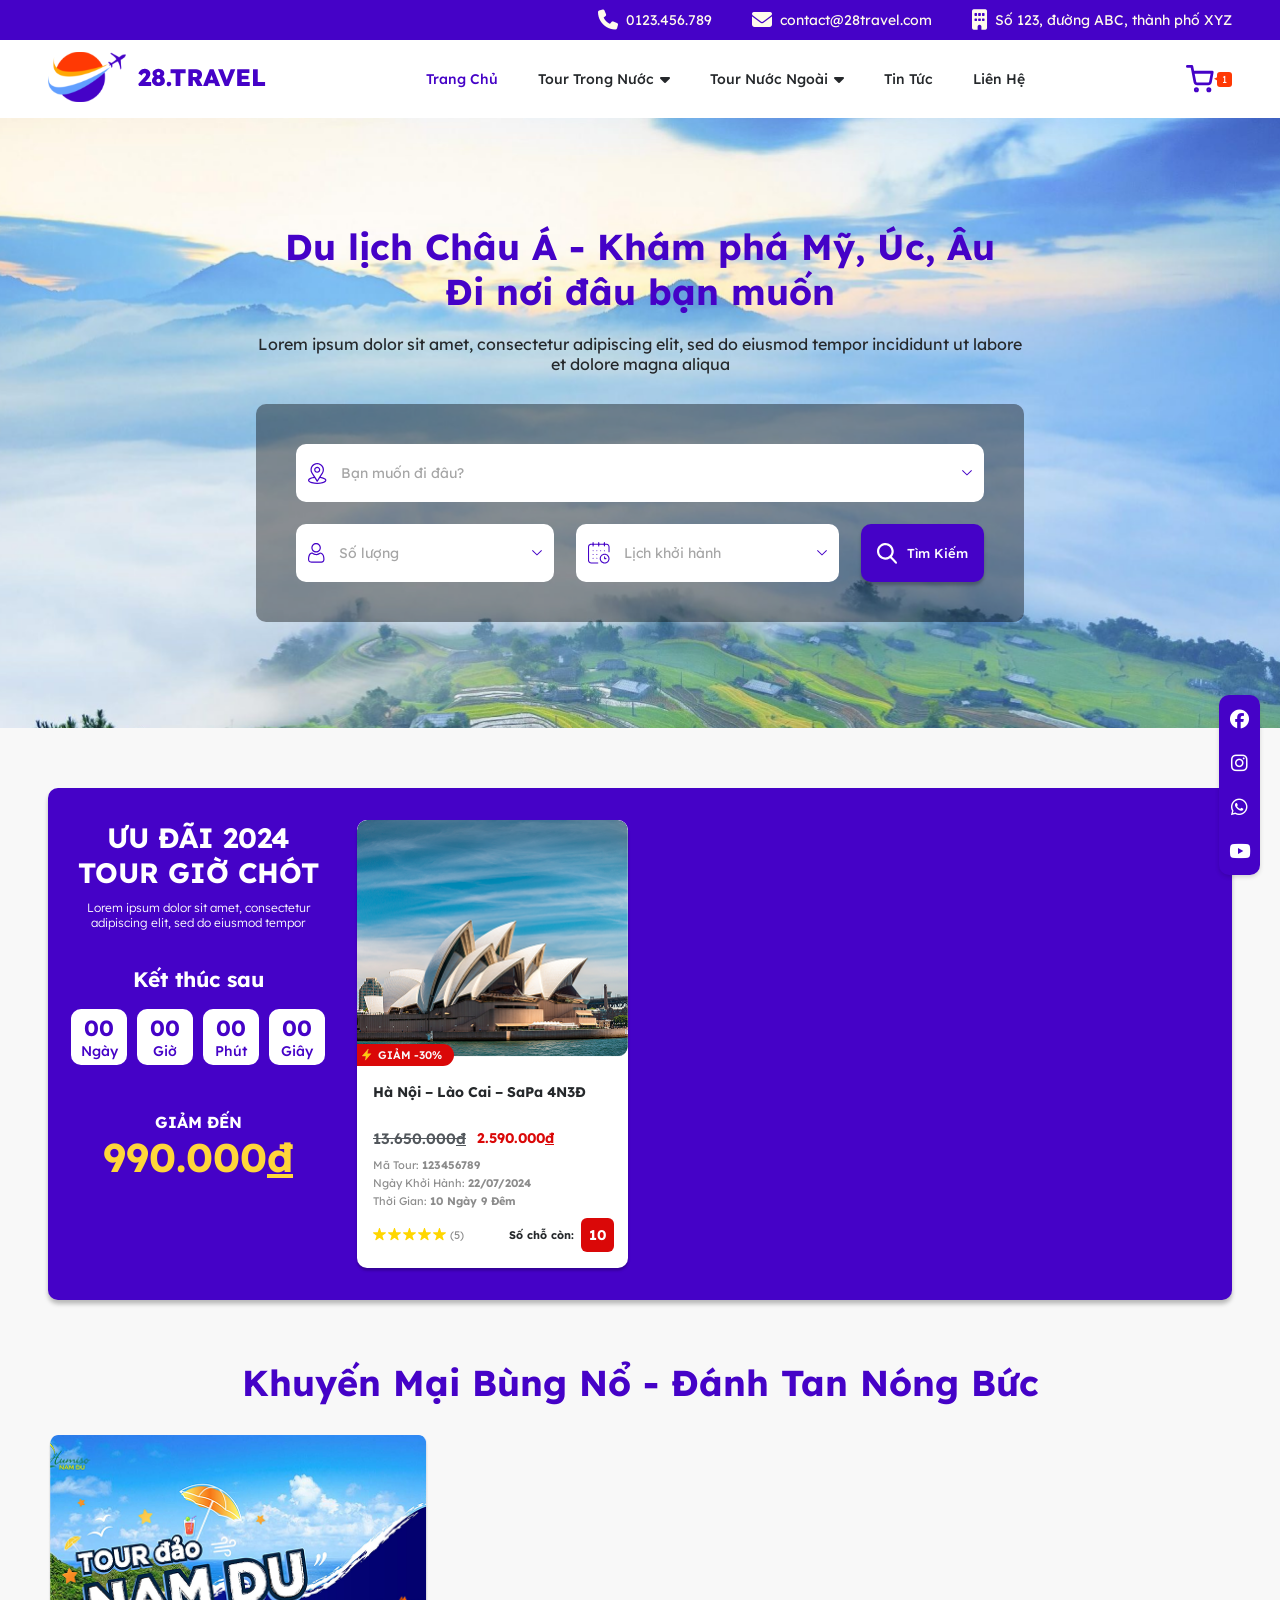
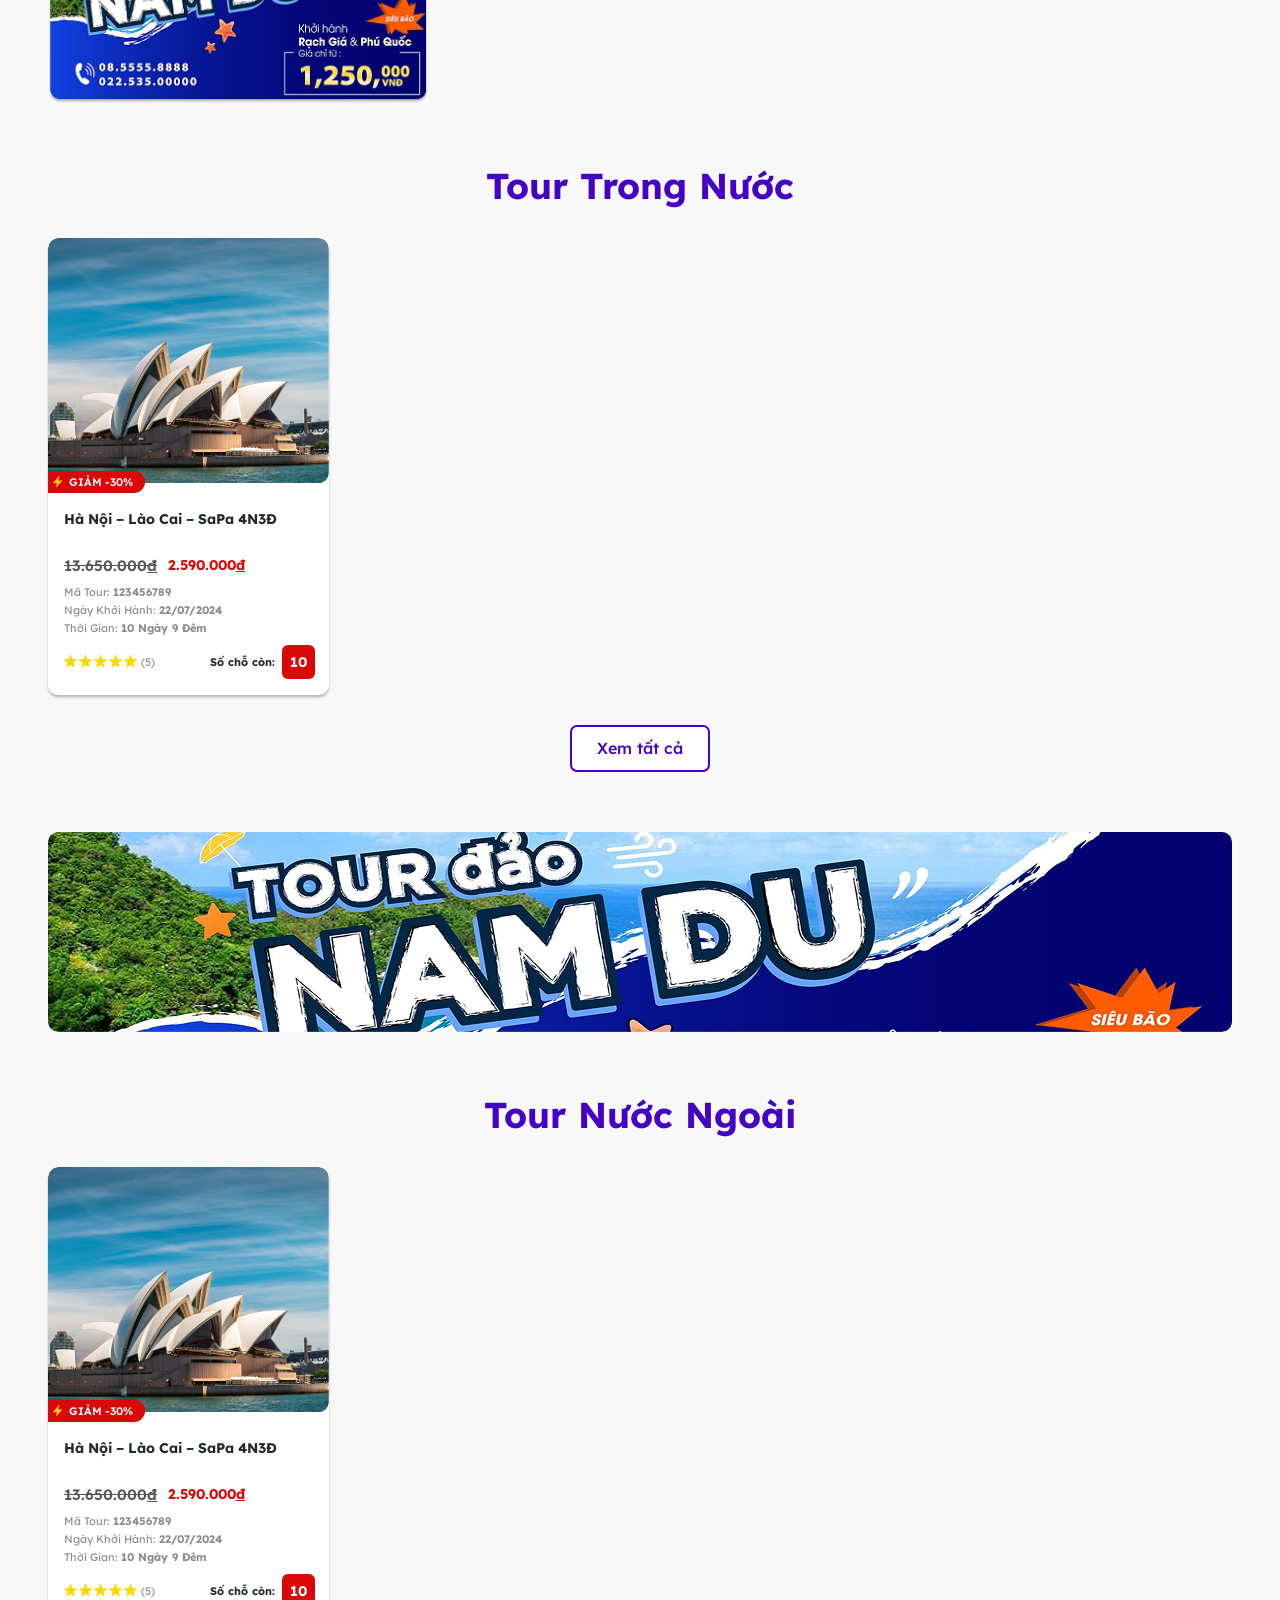
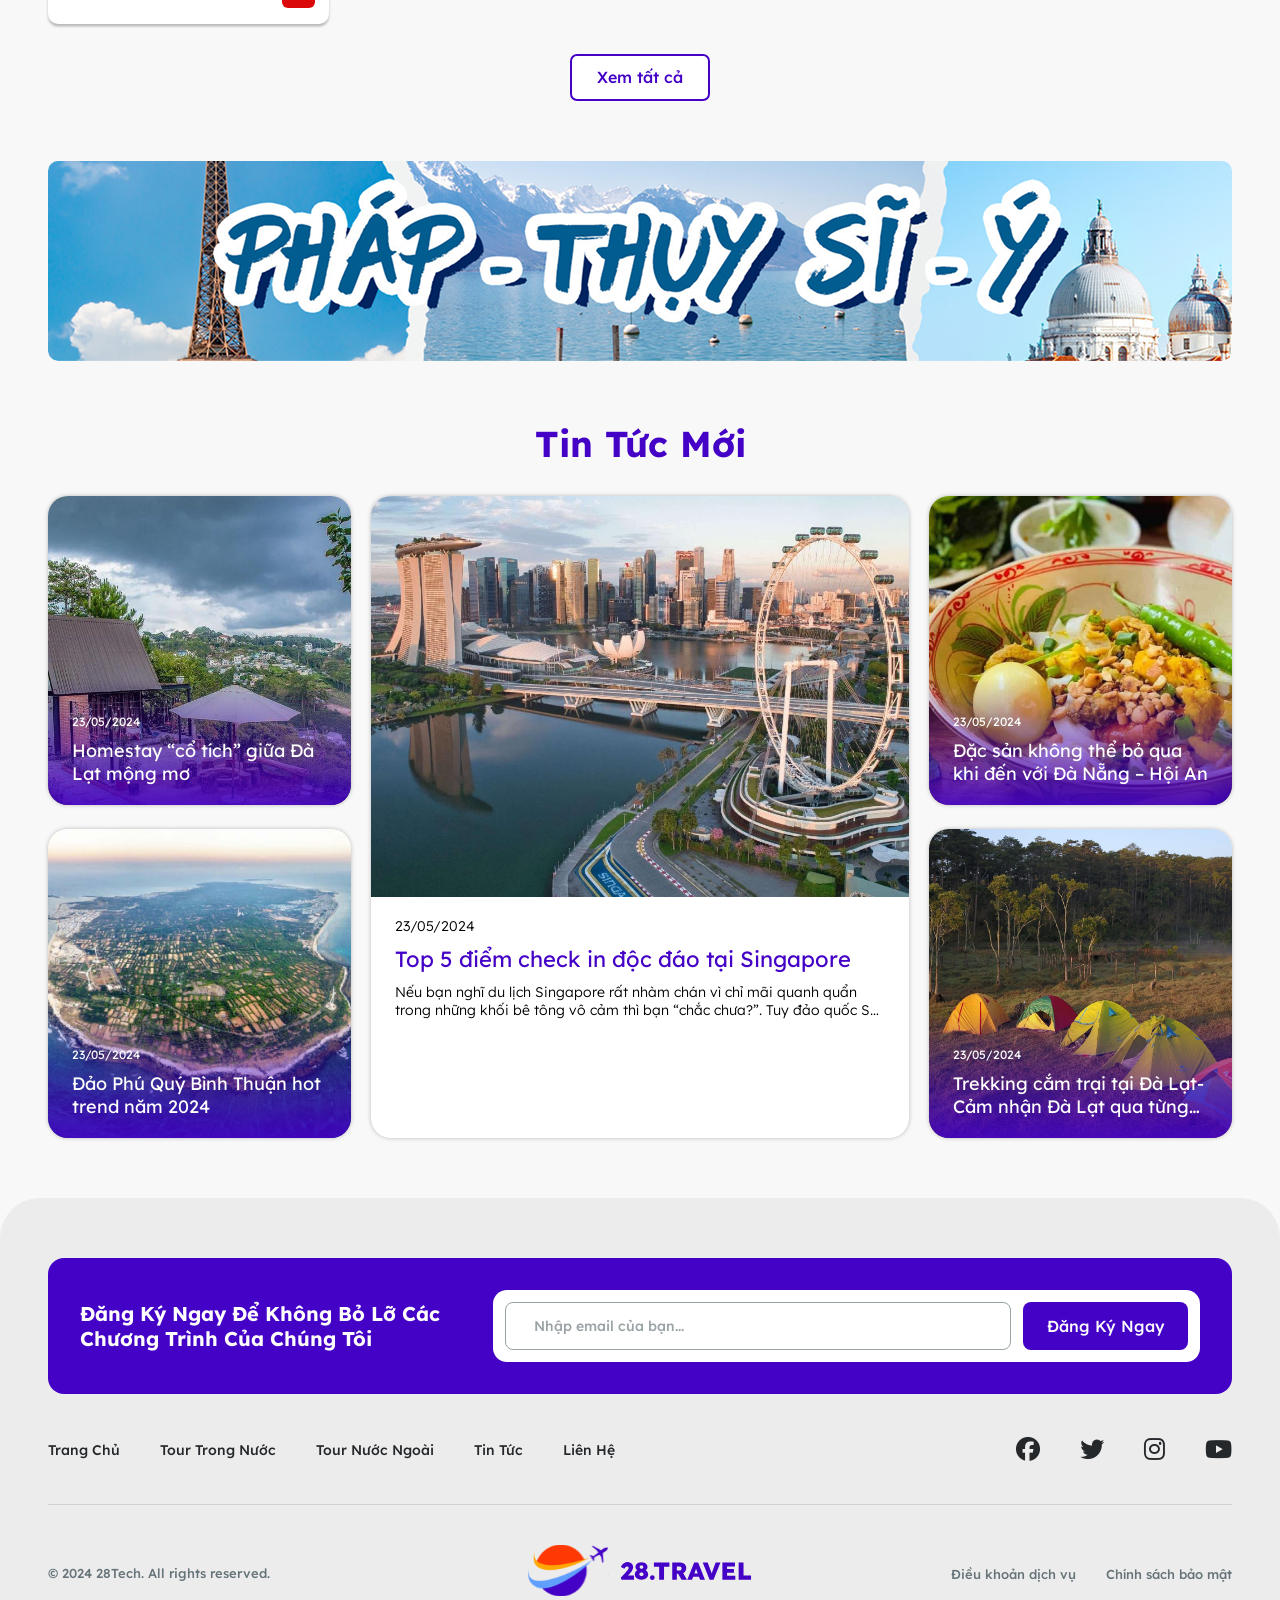
<file: index.html>
<!DOCTYPE html>
<html lang="en">
<head>
  <meta charset="UTF-8">
  <meta name="viewport" content="width=device-width, initial-scale=1.0">
  <title>Trang chủ</title>
  <link rel="stylesheet" href="https://cdnjs.cloudflare.com/ajax/libs/font-awesome/6.7.2/css/all.min.css">
  <link rel="stylesheet" href="assets/css/style.css">
</head>
<body>
  <!-- Top Header -->
  <div class="top-header">
    <div class="container">
      <div class="inner-wrap">
        <div class="inner-item">
          <i class="fa-solid fa-phone"></i> 0123.456.789
        </div>
        <div class="inner-item">
          <i class="fa-solid fa-envelope"></i> contact@28travel.com
        </div>
        <div class="inner-item">
          <i class="fa-solid fa-building"></i> Số 123, đường ABC, thành phố XYZ
        </div>
      </div>
    </div>
  </div>
  <!-- End Top Header -->

  <!-- Header -->
  <header class="header">
    <div class="container">
      <div class="inner-wrap">
        <button class="inner-button-menu"><i class="fa-solid fa-bars"></i></button>
        <a href="" class="inner-logo">
          <img src="assets/image/header-logo.svg" alt="">
        </a>
        <nav class="inner-menu">
          <ul>
            <li>
              <a href="" class="active">Trang Chủ</a>
            </li>
            <li>
              <a href="">Tour Trong Nước</a>
              <i class="fa-solid fa-caret-down"></i>
              <ul>
                <li>
                  <a href="" class="active">Tour Miền Bắc</a>
                </li>
                <li>
                  <a href="">Tour Miền Trung</a>
                </li>
                <li>
                  <a href="">Tour Miền Nam</a>
                </li>
                <li>
                  <a href="">Tour Xuyên Việt</a>
                </li>
              </ul>
            </li>
            <li>
              <a href="">Tour Nước Ngoài</a>
              <i class="fa-solid fa-caret-down"></i>
              <ul>
                <li>
                  <a href="" class="active">Tour Châu Á</a>
                </li>
                <li>
                  <a href="">Tour Châu Âu</a>
                </li>
                <li>
                  <a href="">Tour Châu Mỹ</a>
                </li>
                <li>
                  <a href="">Tour Châu Úc</a>
                </li>
              </ul>
            </li>
            <li>
              <a href="">Tin Tức</a>
            </li>
            <li>
              <a href="">Liên Hệ</a>
            </li>
          </ul>
        </nav>
        <a href="" class="inner-cart">
          <img src="assets/image/header-cart.svg" alt="" class="inner-cart-logo">
          <img src="assets/image/header-triagle.svg" alt="" class="inner-triagle-logo">
          <div class="inner-number">
            1
          </div>
        </a>
      </div>
    </div>
  </header>
  <!-- End Header -->

  <!-- Section 1 -->
  <div class="section-1">
    <div class="container">
      <div class="inner-wrap">
        <h1 class="inner-title">
          Du lịch Châu Á - Khám phá Mỹ, Úc, Âu
          <br>
          Đi nơi đâu bạn muốn
        </h1>
        <p class="inner-desc">
          Lorem ipsum dolor sit amet, consectetur adipiscing elit, sed do eiusmod tempor incididunt ut labore et dolore magna aliqua
        </p>
        <form action="" class="inner-form">
          <div class="inner-box inner-location">
            <div class="inner-input-group">
              <img src="assets/image/section-1-icon-location.svg" alt="">
              <input type="text" name="loaction" placeholder="Bạn muốn đi đâu?">
              <img src="assets/image/section-1-icon-down.svg" alt="">
            </div>
          </div>
          <div class="inner-box">
            <div class="inner-input-group">
              <img src="assets/image/section-1-icon-quantity.svg" alt="">
              <input type="text" name="quantity" placeholder="Số lượng">
              <img src="assets/image/section-1-icon-down.svg" alt="">
            </div>
          </div>
          <div class="inner-box">
            <div class="inner-input-group">
              <img src="assets/image/section-1-icon-schedule.svg" alt="">
              <input type="text" name="schedule" placeholder="Lịch khởi hành">
              <img src="assets/image/section-1-icon-down.svg" alt="">
            </div>
          </div>
          <button class="inner-button">
            <img src="assets/image/section-1-icon-find.svg" alt="">
            Tìm Kiếm
          </button>
        </form>
      </div>
    </div>
  </div>
  <!-- End Section 1 -->

  <!-- Section 2 -->
  <div class="section-2">
    <div class="container">
      <div class="inner-wrap">
        <div class="inner-info">
          <div class="inner-text-1">
            ƯU ĐÃI 2024
            <br>
            TOUR GIỜ CHÓT
          </div>
          <div class="inner-text-2">
            Lorem ipsum dolor sit amet, consectetur adipiscing elit, sed do eiusmod tempor
          </div>
          <div class="inner-text-3">
            Kết thúc sau
          </div>
          <div class="inner-clock-lists">
            <div class="inner-clock-item">
              <div class="inner-number">00</div>
              <div class="inner-text">Ngày</div>
            </div>
            <div class="inner-clock-item">
              <div class="inner-number">00</div>
              <div class="inner-text">Giờ</div>
            </div>
            <div class="inner-clock-item">
              <div class="inner-number">00</div>
              <div class="inner-text">Phút</div>
            </div>
            <div class="inner-clock-item">
              <div class="inner-number">00</div>
              <div class="inner-text">Giây</div>
            </div>
          </div>
          <div class="inner-text-4">
            GIẢM ĐẾN
          </div>
          <div class="inner-text-5">
            990.000<span>đ</span>
          </div>
        </div>
        <div class="inner-lists">
          <div class="product-item">
            <a href="#">
              <img src="assets/image/tour-item-1.png" alt="" class="inner-image">
              <div class="inner-discount">
                <img src="assets/image/product-item-icon-discount.svg" alt="">
                Giảm -30%
              </div>
              <div class="inner-content">
                <div class="inner-title">
                  Hà Nội – Lào Cai – SaPa 4N3Đ
                </div>
                <div class="inner-prices">
                  <div class="inner-old-price">
                    13.650.000<span>đ</span>
                  </div>
                  <div class="inner-new-price">
                    2.590.000<span>đ</span>
                  </div>
                </div>
                <div class="inner-desc">
                  <div>Mã Tour: <b>123456789</b></div>
                  <div>Ngày Khởi Hành: <b>22/07/2024</b></div>
                  <div>Thời Gian: <b>10 Ngày 9 Đêm</b></div>
                </div>
                <div class="inner-meta">
                  <div class="inner-rating">
                    <div class="inner-stars">
                      <img src="assets/image/product-item-icon-star.svg" alt="">
                      <img src="assets/image/product-item-icon-star.svg" alt="">
                      <img src="assets/image/product-item-icon-star.svg" alt="">
                      <img src="assets/image/product-item-icon-star.svg" alt="">
                      <img src="assets/image/product-item-icon-star.svg" alt="">
                    </div>
                    <div class="inner-number">
                      (5)
                    </div>
                  </div>
                  <div class="inner-stock">
                    <div class="inner-label">
                      Số chỗ còn:
                    </div>
                    <div class="inner-number">
                      10
                    </div>
                  </div>
                </div>
              </div>
            </a>
          </div>
        </div>
      </div>
    </div>
  </div>
  <!-- End Section 2 -->

  <!-- Section 3 -->
  <div class="section-3">
    <div class="container">
      <h2 class="box-title">
        Khuyến Mại Bùng Nổ - Đánh Tan Nóng Bức
      </h2>
      <div class="inner-lists">
        <div class="inner-item">
          <a href="#">
            <img src="assets/image/section-3-banner-1.png" alt="">
          </a>
        </div>
      </div>
    </div>
  </div>
  <!-- End Section 3 -->

  <!-- Section 4 -->
  <div class="section-4">
    <div class="container">
      <h2 class="box-title">
        Tour Trong Nước
      </h2>
      <div class="inner-wrap">
        <div class="product-item">
          <a href="#">
            <img src="assets/image/tour-item-1.png" alt="" class="inner-image">
            <div class="inner-discount">
              <img src="assets/image/product-item-icon-discount.svg" alt="">
              Giảm -30%
            </div>
            <div class="inner-content">
              <div class="inner-title">
                Hà Nội – Lào Cai – SaPa 4N3Đ
              </div>
              <div class="inner-prices">
                <div class="inner-old-price">
                  13.650.000<span>đ</span>
                </div>
                <div class="inner-new-price">
                  2.590.000<span>đ</span>
                </div>
              </div>
              <div class="inner-desc">
                <div>Mã Tour: <b>123456789</b></div>
                <div>Ngày Khởi Hành: <b>22/07/2024</b></div>
                <div>Thời Gian: <b>10 Ngày 9 Đêm</b></div>
              </div>
              <div class="inner-meta">
                <div class="inner-rating">
                  <div class="inner-stars">
                    <img src="assets/image/product-item-icon-star.svg" alt="">
                    <img src="assets/image/product-item-icon-star.svg" alt="">
                    <img src="assets/image/product-item-icon-star.svg" alt="">
                    <img src="assets/image/product-item-icon-star.svg" alt="">
                    <img src="assets/image/product-item-icon-star.svg" alt="">
                  </div>
                  <div class="inner-number">
                    (5)
                  </div>
                </div>
                <div class="inner-stock">
                  <div class="inner-label">
                    Số chỗ còn:
                  </div>
                  <div class="inner-number">
                    10
                  </div>
                </div>
              </div>
            </div>
          </a>
        </div>
      </div>
      <div class="inner-button">
        <button class="button-outline">
          Xem tất cả
        </button>
      </div>
    </div>
  </div>
  <!-- End Section 4 -->

  <!-- Section 5 -->
  <div class="section-5">
    <div class="container">
      <a href="#" class="inner-image">
        <img src="assets/image/section-5-banner.png" alt="">
      </a>
    </div>
  </div>
  <!-- End Section 5 -->

  <!-- Section 6 -->
  <div class="section-4">
    <div class="container">
      <h2 class="box-title">
        Tour Nước Ngoài
      </h2>
      <div class="inner-wrap">
        <div class="product-item">
          <a href="#">
            <img src="assets/image/tour-item-1.png" alt="" class="inner-image">
            <div class="inner-discount">
              <img src="assets/image/product-item-icon-discount.svg" alt="">
              Giảm -30%
            </div>
            <div class="inner-content">
              <div class="inner-title">
                Hà Nội – Lào Cai – SaPa 4N3Đ
              </div>
              <div class="inner-prices">
                <div class="inner-old-price">
                  13.650.000<span>đ</span>
                </div>
                <div class="inner-new-price">
                  2.590.000<span>đ</span>
                </div>
              </div>
              <div class="inner-desc">
                <div>Mã Tour: <b>123456789</b></div>
                <div>Ngày Khởi Hành: <b>22/07/2024</b></div>
                <div>Thời Gian: <b>10 Ngày 9 Đêm</b></div>
              </div>
              <div class="inner-meta">
                <div class="inner-rating">
                  <div class="inner-stars">
                    <img src="assets/image/product-item-icon-star.svg" alt="">
                    <img src="assets/image/product-item-icon-star.svg" alt="">
                    <img src="assets/image/product-item-icon-star.svg" alt="">
                    <img src="assets/image/product-item-icon-star.svg" alt="">
                    <img src="assets/image/product-item-icon-star.svg" alt="">
                  </div>
                  <div class="inner-number">
                    (5)
                  </div>
                </div>
                <div class="inner-stock">
                  <div class="inner-label">
                    Số chỗ còn:
                  </div>
                  <div class="inner-number">
                    10
                  </div>
                </div>
              </div>
            </div>
          </a>
        </div>
      </div>
      <div class="inner-button">
        <button class="button-outline">
          Xem tất cả
        </button>
      </div>
    </div>
  </div>
  <!-- End Section 6 -->

  <!-- Section 7 -->
  <div class="section-5">
    <div class="container">
      <a href="#" class="inner-image">
        <img src="assets/image/section-7-banner.png" alt="">
      </a>
    </div>
  </div>
  <!-- End Section 7 -->

  <!-- Section 8 -->
  <div class="section-8">
    <div class="container">
      <h2 class="box-title">
        Tin Tức Mới
      </h2>
      <div class="inner-wrap">
        <div class="blog-item-1">
          <a href="#">
            <img src="assets/image/blog-item-1-image-1.jpg" alt="">
            <div class="inner-content">
              <div class="inner-date">
                23/05/2024
              </div>
              <div class="inner-text">
                Homestay “cổ tích” giữa Đà Lạt mộng mơ
              </div>
            </div>
          </a>
        </div>
        <div class="blog-item-2">
          <a href="#">
            <img src="assets/image/blog-item-2-image-1.jpg" alt="">
            <div class="inner-content">
              <div class="inner-date">
                23/05/2024
              </div>
              <div class="inner-title">
                Top 5 điểm check in độc đáo tại Singapore
              </div>
              <div class="inner-text">
                Nếu bạn nghĩ du lịch Singapore rất nhàm chán vì chỉ mãi quanh quẩn trong những khối bê tông vô cảm thì bạn “chắc chưa?”. Tuy đảo quốc Sư Tử không phải là một quốc gia rộng lớn nhưng các địa điểm du lịch tại Singapore chưa từng đánh mất sức hút đối với cộng đồng xê dịch quốc tế.
              </div>
            </div>
          </a>
        </div>
        <div class="blog-item-1">
          <a href="#">
            <img src="assets/image/blog-item-1-image-2.jpg" alt="">
            <div class="inner-content">
              <div class="inner-date">
                23/05/2024
              </div>
              <div class="inner-text">
                Đặc sản không thể bỏ qua khi đến với Đà Nẵng – Hội An
              </div>
            </div>
          </a>
        </div>
        <div class="blog-item-1">
          <a href="#">
            <img src="assets/image/blog-item-1-image-3.jpg" alt="">
            <div class="inner-content">
              <div class="inner-date">
                23/05/2024
              </div>
              <div class="inner-text">
                Đảo Phú Quý Bình Thuận hot trend năm 2024
              </div>
            </div>
          </a>
        </div>
        <div class="blog-item-1">
          <a href="#">
            <img src="assets/image/blog-item-1-image-4.jpg" alt="">
            <div class="inner-content">
              <div class="inner-date">
                23/05/2024
              </div>
              <div class="inner-text">
                Trekking cắm trại tại Đà Lạt- Cảm nhận Đà Lạt qua từng bước chân
              </div>
            </div>
          </a>
        </div>
      </div>
    </div>
  </div>
  <!-- End Section 8 -->

  <!-- Footer -->
  <footer class="footer">
    <div class="container">
      <div class="inner-wrap-1">
        <div class="inner-text">
          Đăng ký ngay để không bỏ lỡ các chương trình của chúng tôi
        </div>
        <form action="" class="inner-form">
          <input type="email" name="email" id="email" placeholder="Nhập email của bạn...">
          <button>Đăng Ký Ngay</button>
        </form>
      </div>
      <div class="inner-wrap-2">
        <ul class="inner-links">
          <li><a href="#">Trang Chủ</a></li>
          <li><a href="#">Tour Trong Nước</a></li>
          <li><a href="#">Tour Nước Ngoài</a></li>
          <li><a href="#">Tin Tức</a></li>
          <li><a href="#">Liên Hệ</a></li>
        </ul>
        <ul class="inner-socials">
          <li><a href="#" target="_blank"><i class="fa-brands fa-facebook"></i></a></li>
          <li><a href="#" target="_blank"><i class="fa-brands fa-twitter"></i></a></li>
          <li><a href="#" target="_blank"><i class="fa-brands fa-instagram"></i></a></li>
          <li><a href="#" target="_blank"><i class="fa-brands fa-youtube"></i></a></li>
        </ul>
      </div>
      <div class="inner-wrap-3">
        <div class="inner-copyright">© 2024 28Tech. All rights reserved.</div>
        <a href="#" class="inner-logo">
          <img src="assets/image/header-logo.svg" alt="">
        </a>
        <ul class="inner-links">
          <li><a href="#" target="_blank">Điều khoản dịch vụ</a></li>
          <li><a href="#" target="_blank">Chính sách bảo mật</a></li>
        </ul>
      </div>
    </div>
  </footer>
  <!-- End Footer -->

  <!-- Box Contact -->
  <ul class="box-contact">
    <li><a href="#" target="_blank"><i class="fa-brands fa-facebook"></i></a></li>
    <li><a href="#" target="_blank"><i class="fa-brands fa-instagram"></i></a></li>
    <li><a href="#" target="_blank"><i class="fa-brands fa-whatsapp"></i></a></li>
    <li><a href="#" target="_blank"><i class="fa-brands fa-youtube"></i></a></li>
  </ul>
  <!-- End Box Contact -->
</body>
</html>
</file>
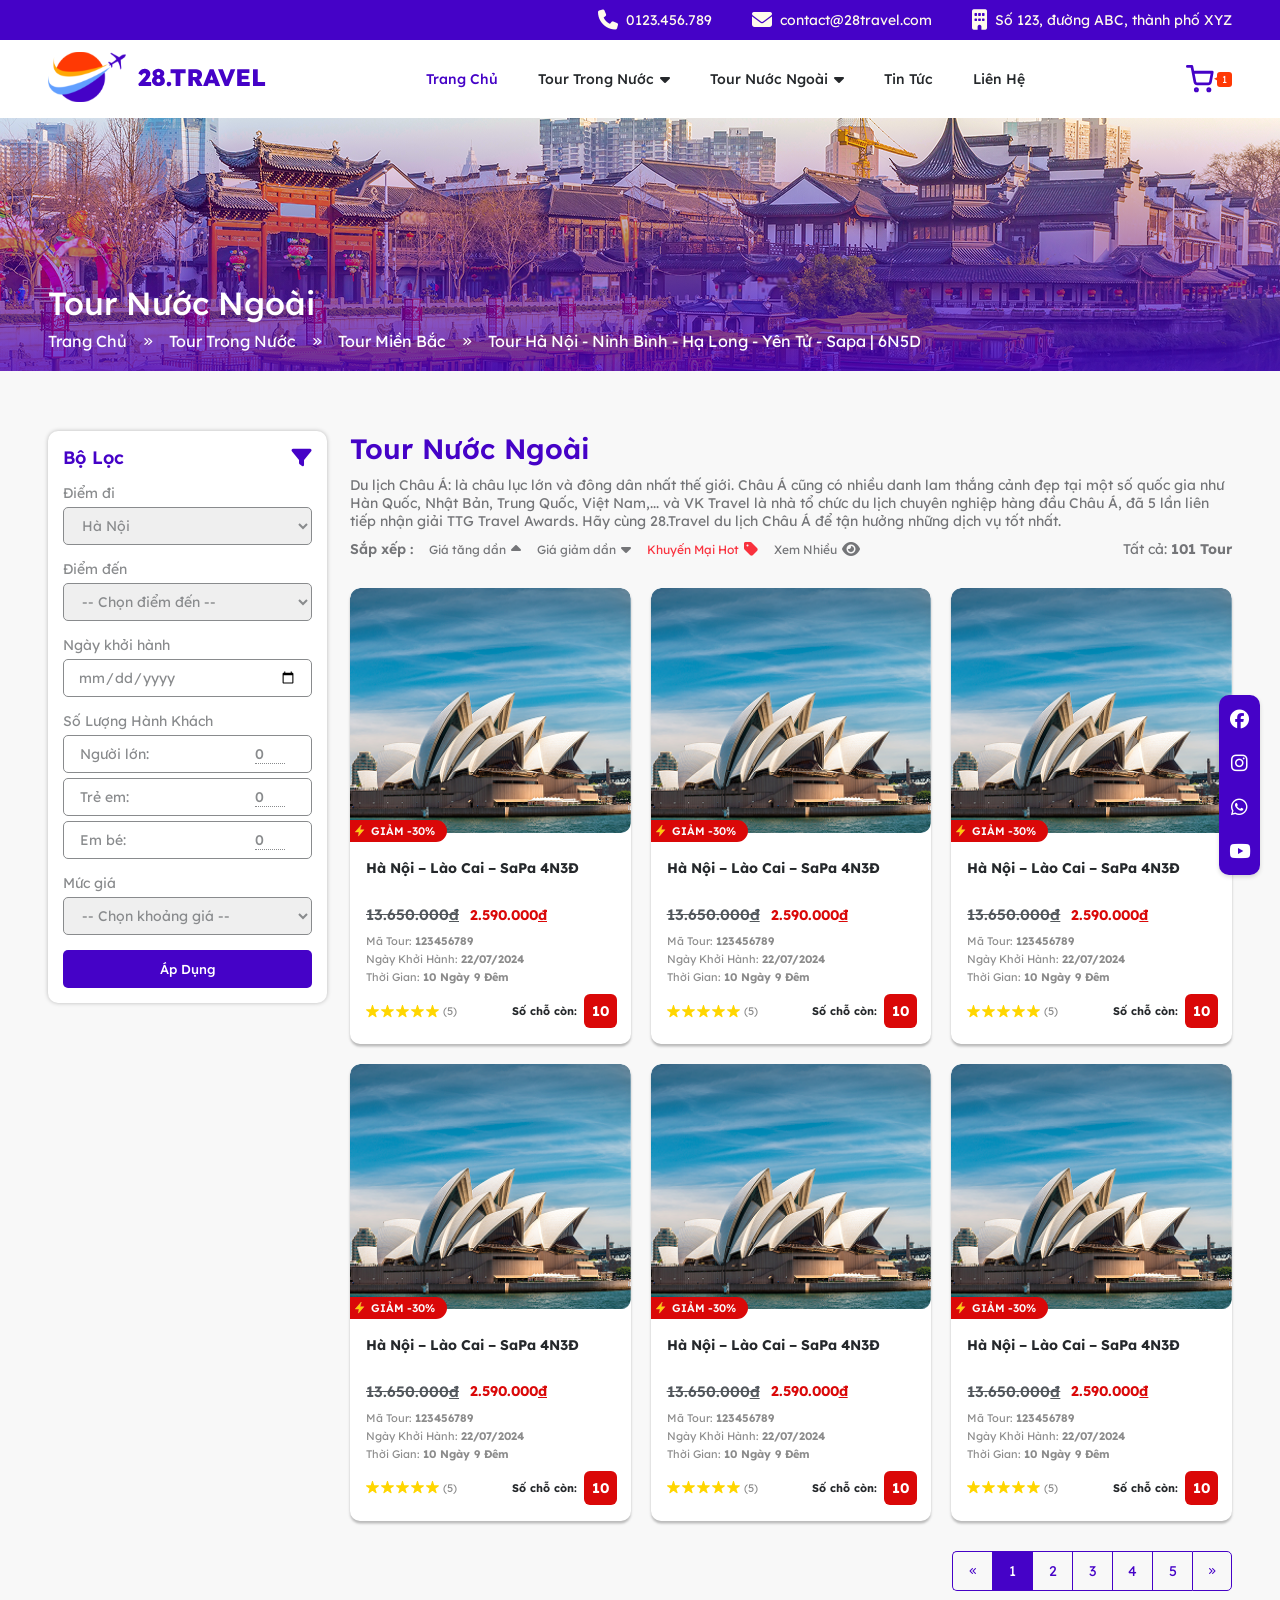
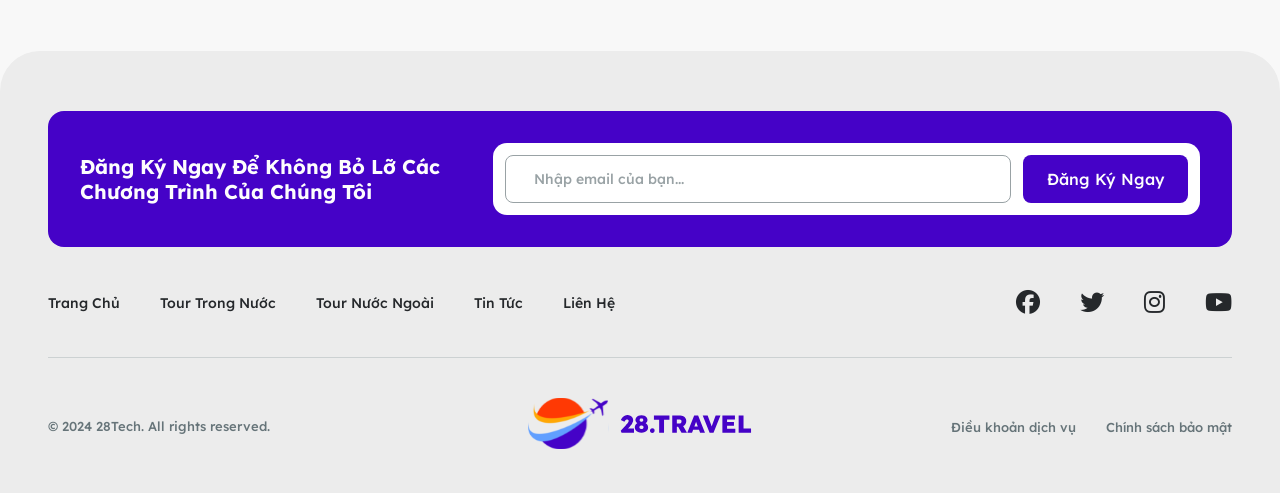
<file: danh-sach-tour.html>
<!DOCTYPE html>
<html lang="en">
<head>
  <meta charset="UTF-8">
  <meta name="viewport" content="width=device-width, initial-scale=1.0">
  <title>Danh sách tour</title>
  <link rel="stylesheet" href="https://cdnjs.cloudflare.com/ajax/libs/font-awesome/6.7.2/css/all.min.css">
  <link rel="stylesheet" href="assets/css/style.css">
</head>
<body>
  <!-- Top Header -->
  <div class="top-header">
    <div class="container">
      <div class="inner-wrap">
        <div class="inner-item">
          <i class="fa-solid fa-phone"></i> 0123.456.789
        </div>
        <div class="inner-item">
          <i class="fa-solid fa-envelope"></i> contact@28travel.com
        </div>
        <div class="inner-item">
          <i class="fa-solid fa-building"></i> Số 123, đường ABC, thành phố XYZ
        </div>
      </div>
    </div>
  </div>
  <!-- End Top Header -->

  <!-- Header -->
  <header class="header">
    <div class="container">
      <div class="inner-wrap">
        <button class="inner-button-menu"><i class="fa-solid fa-bars"></i></button>
        <a href="" class="inner-logo">
          <img src="assets/image/header-logo.svg" alt="">
        </a>
        <nav class="inner-menu">
          <ul>
            <li>
              <a href="" class="active">Trang Chủ</a>
            </li>
            <li>
              <a href="">Tour Trong Nước</a>
              <i class="fa-solid fa-caret-down"></i>
              <ul>
                <li>
                  <a href="" class="active">Tour Miền Bắc</a>
                </li>
                <li>
                  <a href="">Tour Miền Trung</a>
                </li>
                <li>
                  <a href="">Tour Miền Nam</a>
                </li>
                <li>
                  <a href="">Tour Xuyên Việt</a>
                </li>
              </ul>
            </li>
            <li>
              <a href="">Tour Nước Ngoài</a>
              <i class="fa-solid fa-caret-down"></i>
              <ul>
                <li>
                  <a href="" class="active">Tour Châu Á</a>
                </li>
                <li>
                  <a href="">Tour Châu Âu</a>
                </li>
                <li>
                  <a href="">Tour Châu Mỹ</a>
                </li>
                <li>
                  <a href="">Tour Châu Úc</a>
                </li>
              </ul>
            </li>
            <li>
              <a href="">Tin Tức</a>
            </li>
            <li>
              <a href="">Liên Hệ</a>
            </li>
          </ul>
        </nav>
        <a href="" class="inner-cart">
          <img src="assets/image/header-cart.svg" alt="" class="inner-cart-logo">
          <img src="assets/image/header-triagle.svg" alt="" class="inner-triagle-logo">
          <div class="inner-number">
            1
          </div>
        </a>
      </div>
    </div>
  </header>
  <!-- End Header -->

  <!-- Box Breadcrumb -->
  <div class="box-breadcrumb">
    <img src="assets/image/box-breadcrumb-image-1.png" alt="">
    <div class="inner-content">
      <div class="container">
        <h1 class="inner-title">
          Tour Nước Ngoài
        </h1>
        <ul class="inner-lists">
          <li>
            <a href="#">
              Trang Chủ
            </a>
            <i class="fa-solid fa-angles-right"></i>
          </li>
          <li>
            <a href="#">
              Tour Trong Nước
            </a>
            <i class="fa-solid fa-angles-right"></i>
          </li>
          <li>
            <a href="#">
              Tour Miền Bắc
            </a>
            <i class="fa-solid fa-angles-right"></i>
          </li>
          <li>
            <a href="#">
              Tour Hà Nội - Ninh Bình - Hạ Long - Yên Tử - Sapa | 6N5D
            </a>
          </li>
        </ul>
      </div>
    </div>
  </div>
  <!-- End Box Breadcrumb -->

  <!-- Section 9 -->
  <div class="section-9">
    <div class="container">
      <div class="inner-wrap">
        <div class="inner-left">
          <!-- Box Filter -->
          <div class="box-filter">
            <div class="inner-head">
              <div class="inner-title">Bộ Lọc</div>
              <i class="fa-solid fa-filter"></i>
            </div>
            <form class="inner-form">
              <div class="inner-group">
                <div class="inner-label">
                  Điểm đi
                </div>
                <select name="" id="" class="inner-input">
                  <option value="ha-noi">Hà Nội</option>
                  <option value="ho-chi-minh">Hồ Chí Minh</option>
                  <option value="da-nang">Đà Nẵng</option>
                </select>
              </div>
              <div class="inner-group">
                <div class="inner-label">
                  Điểm đến
                </div>
                <select name="" id="" class="inner-input">
                  <option value="">-- Chọn điểm đến --</option>
                  <option value="ho-chi-minh">Hồ Chí Minh</option>
                  <option value="da-nang">Đà Nẵng</option>
                </select>
              </div>
              <div class="inner-group">
                <div class="inner-label">
                  Ngày khởi hành
                </div>
                <input type="date" name="" id="" class="inner-input">
              </div>
              <div class="inner-group">
                <div class="inner-label">
                  Số Lượng Hành Khách
                </div>
                <div class="inner-lists">
                  <div class="inner-item">
                    <div class="inner-item-label">
                      Người lớn:
                    </div>
                    <input type="number" name="" id="" value="0">
                  </div>
                  <div class="inner-item">
                    <div class="inner-item-label">
                      Trẻ em:
                    </div>
                    <input type="number" name="" id="" value="0">
                  </div>
                  <div class="inner-item">
                    <div class="inner-item-label">
                      Em bé:
                    </div>
                    <input type="number" name="" id="" value="0">
                  </div>
                </div>
              </div>
              <div class="inner-group">
                <div class="inner-label">
                  Mức giá
                </div>
                <select name="" id="" class="inner-input">
                  <option value="">-- Chọn khoảng giá --</option>
                  <option value="100$">100$</option>
                  <option value="200$">200$</option>
                </select>
              </div>
              <button class="inner-button">
                Áp Dụng
              </button>
            </form>
          </div>
          <!-- End Box Filter -->
        </div>
        <div class="inner-right">
          <div class="inner-title-main">
            Tour Nước Ngoài
          </div>
          <div class="inner-desc-main">
            Du lịch Châu Á: là châu lục lớn và đông dân nhất thế giới. Châu Á cũng có nhiều danh lam thắng cảnh đẹp tại một số quốc gia như Hàn Quốc, Nhật Bản, Trung Quốc, Việt Nam,... và VK Travel là nhà tổ chức du lịch chuyên nghiệp hàng đầu Châu Á, đã 5 lần liên tiếp nhận giải TTG Travel Awards. Hãy cùng 28.Travel du lịch Châu Á để tận hưởng những dịch vụ tốt nhất.
          </div>
          <div class="inner-wrap-1">
            <div class="inner-sort">
              <div class="inner-label-sort">
                Sắp xếp :
              </div>
              <button class="inner-button">
                Giá tăng dần <i class="fa-solid fa-caret-up"></i>
              </button>
              <button class="inner-button">
                Giá giảm dần <i class="fa-solid fa-caret-down"></i>
              </button>
              <button class="inner-button active">
                Khuyến Mại Hot <i class="fa-solid fa-tag"></i>
              </button>
              <button class="inner-button">
                Xem Nhiều <i class="fa-solid fa-eye"></i>
              </button>
            </div>
            <div class="inner-total">
              Tất cả: <b>101 Tour</b>
            </div>
            <button class="inner-button-filter">
              Bộ Lọc <i class="fa-solid fa-filter"></i>
            </button>
          </div>
          <div class="inner-wrap-2">
            <div class="product-item">
              <a href="#">
                <img src="assets/image/tour-item-1.png" alt="" class="inner-image">
                <div class="inner-discount">
                  <img src="assets/image/product-item-icon-discount.svg" alt="">
                  Giảm -30%
                </div>
                <div class="inner-content">
                  <div class="inner-title">
                    Hà Nội – Lào Cai – SaPa 4N3Đ
                  </div>
                  <div class="inner-prices">
                    <div class="inner-old-price">
                      13.650.000<span>đ</span>
                    </div>
                    <div class="inner-new-price">
                      2.590.000<span>đ</span>
                    </div>
                  </div>
                  <div class="inner-desc">
                    <div>Mã Tour: <b>123456789</b></div>
                    <div>Ngày Khởi Hành: <b>22/07/2024</b></div>
                    <div>Thời Gian: <b>10 Ngày 9 Đêm</b></div>
                  </div>
                  <div class="inner-meta">
                    <div class="inner-rating">
                      <div class="inner-stars">
                        <img src="assets/image/product-item-icon-star.svg" alt="">
                        <img src="assets/image/product-item-icon-star.svg" alt="">
                        <img src="assets/image/product-item-icon-star.svg" alt="">
                        <img src="assets/image/product-item-icon-star.svg" alt="">
                        <img src="assets/image/product-item-icon-star.svg" alt="">
                      </div>
                      <div class="inner-number">
                        (5)
                      </div>
                    </div>
                    <div class="inner-stock">
                      <div class="inner-label">
                        Số chỗ còn:
                      </div>
                      <div class="inner-number">
                        10
                      </div>
                    </div>
                  </div>
                </div>
              </a>
            </div>
            <div class="product-item">
              <a href="#">
                <img src="assets/image/tour-item-1.png" alt="" class="inner-image">
                <div class="inner-discount">
                  <img src="assets/image/product-item-icon-discount.svg" alt="">
                  Giảm -30%
                </div>
                <div class="inner-content">
                  <div class="inner-title">
                    Hà Nội – Lào Cai – SaPa 4N3Đ
                  </div>
                  <div class="inner-prices">
                    <div class="inner-old-price">
                      13.650.000<span>đ</span>
                    </div>
                    <div class="inner-new-price">
                      2.590.000<span>đ</span>
                    </div>
                  </div>
                  <div class="inner-desc">
                    <div>Mã Tour: <b>123456789</b></div>
                    <div>Ngày Khởi Hành: <b>22/07/2024</b></div>
                    <div>Thời Gian: <b>10 Ngày 9 Đêm</b></div>
                  </div>
                  <div class="inner-meta">
                    <div class="inner-rating">
                      <div class="inner-stars">
                        <img src="assets/image/product-item-icon-star.svg" alt="">
                        <img src="assets/image/product-item-icon-star.svg" alt="">
                        <img src="assets/image/product-item-icon-star.svg" alt="">
                        <img src="assets/image/product-item-icon-star.svg" alt="">
                        <img src="assets/image/product-item-icon-star.svg" alt="">
                      </div>
                      <div class="inner-number">
                        (5)
                      </div>
                    </div>
                    <div class="inner-stock">
                      <div class="inner-label">
                        Số chỗ còn:
                      </div>
                      <div class="inner-number">
                        10
                      </div>
                    </div>
                  </div>
                </div>
              </a>
            </div>
            <div class="product-item">
              <a href="#">
                <img src="assets/image/tour-item-1.png" alt="" class="inner-image">
                <div class="inner-discount">
                  <img src="assets/image/product-item-icon-discount.svg" alt="">
                  Giảm -30%
                </div>
                <div class="inner-content">
                  <div class="inner-title">
                    Hà Nội – Lào Cai – SaPa 4N3Đ
                  </div>
                  <div class="inner-prices">
                    <div class="inner-old-price">
                      13.650.000<span>đ</span>
                    </div>
                    <div class="inner-new-price">
                      2.590.000<span>đ</span>
                    </div>
                  </div>
                  <div class="inner-desc">
                    <div>Mã Tour: <b>123456789</b></div>
                    <div>Ngày Khởi Hành: <b>22/07/2024</b></div>
                    <div>Thời Gian: <b>10 Ngày 9 Đêm</b></div>
                  </div>
                  <div class="inner-meta">
                    <div class="inner-rating">
                      <div class="inner-stars">
                        <img src="assets/image/product-item-icon-star.svg" alt="">
                        <img src="assets/image/product-item-icon-star.svg" alt="">
                        <img src="assets/image/product-item-icon-star.svg" alt="">
                        <img src="assets/image/product-item-icon-star.svg" alt="">
                        <img src="assets/image/product-item-icon-star.svg" alt="">
                      </div>
                      <div class="inner-number">
                        (5)
                      </div>
                    </div>
                    <div class="inner-stock">
                      <div class="inner-label">
                        Số chỗ còn:
                      </div>
                      <div class="inner-number">
                        10
                      </div>
                    </div>
                  </div>
                </div>
              </a>
            </div>
            <div class="product-item">
              <a href="#">
                <img src="assets/image/tour-item-1.png" alt="" class="inner-image">
                <div class="inner-discount">
                  <img src="assets/image/product-item-icon-discount.svg" alt="">
                  Giảm -30%
                </div>
                <div class="inner-content">
                  <div class="inner-title">
                    Hà Nội – Lào Cai – SaPa 4N3Đ
                  </div>
                  <div class="inner-prices">
                    <div class="inner-old-price">
                      13.650.000<span>đ</span>
                    </div>
                    <div class="inner-new-price">
                      2.590.000<span>đ</span>
                    </div>
                  </div>
                  <div class="inner-desc">
                    <div>Mã Tour: <b>123456789</b></div>
                    <div>Ngày Khởi Hành: <b>22/07/2024</b></div>
                    <div>Thời Gian: <b>10 Ngày 9 Đêm</b></div>
                  </div>
                  <div class="inner-meta">
                    <div class="inner-rating">
                      <div class="inner-stars">
                        <img src="assets/image/product-item-icon-star.svg" alt="">
                        <img src="assets/image/product-item-icon-star.svg" alt="">
                        <img src="assets/image/product-item-icon-star.svg" alt="">
                        <img src="assets/image/product-item-icon-star.svg" alt="">
                        <img src="assets/image/product-item-icon-star.svg" alt="">
                      </div>
                      <div class="inner-number">
                        (5)
                      </div>
                    </div>
                    <div class="inner-stock">
                      <div class="inner-label">
                        Số chỗ còn:
                      </div>
                      <div class="inner-number">
                        10
                      </div>
                    </div>
                  </div>
                </div>
              </a>
            </div>
            <div class="product-item">
              <a href="#">
                <img src="assets/image/tour-item-1.png" alt="" class="inner-image">
                <div class="inner-discount">
                  <img src="assets/image/product-item-icon-discount.svg" alt="">
                  Giảm -30%
                </div>
                <div class="inner-content">
                  <div class="inner-title">
                    Hà Nội – Lào Cai – SaPa 4N3Đ
                  </div>
                  <div class="inner-prices">
                    <div class="inner-old-price">
                      13.650.000<span>đ</span>
                    </div>
                    <div class="inner-new-price">
                      2.590.000<span>đ</span>
                    </div>
                  </div>
                  <div class="inner-desc">
                    <div>Mã Tour: <b>123456789</b></div>
                    <div>Ngày Khởi Hành: <b>22/07/2024</b></div>
                    <div>Thời Gian: <b>10 Ngày 9 Đêm</b></div>
                  </div>
                  <div class="inner-meta">
                    <div class="inner-rating">
                      <div class="inner-stars">
                        <img src="assets/image/product-item-icon-star.svg" alt="">
                        <img src="assets/image/product-item-icon-star.svg" alt="">
                        <img src="assets/image/product-item-icon-star.svg" alt="">
                        <img src="assets/image/product-item-icon-star.svg" alt="">
                        <img src="assets/image/product-item-icon-star.svg" alt="">
                      </div>
                      <div class="inner-number">
                        (5)
                      </div>
                    </div>
                    <div class="inner-stock">
                      <div class="inner-label">
                        Số chỗ còn:
                      </div>
                      <div class="inner-number">
                        10
                      </div>
                    </div>
                  </div>
                </div>
              </a>
            </div>
            <div class="product-item">
              <a href="#">
                <img src="assets/image/tour-item-1.png" alt="" class="inner-image">
                <div class="inner-discount">
                  <img src="assets/image/product-item-icon-discount.svg" alt="">
                  Giảm -30%
                </div>
                <div class="inner-content">
                  <div class="inner-title">
                    Hà Nội – Lào Cai – SaPa 4N3Đ
                  </div>
                  <div class="inner-prices">
                    <div class="inner-old-price">
                      13.650.000<span>đ</span>
                    </div>
                    <div class="inner-new-price">
                      2.590.000<span>đ</span>
                    </div>
                  </div>
                  <div class="inner-desc">
                    <div>Mã Tour: <b>123456789</b></div>
                    <div>Ngày Khởi Hành: <b>22/07/2024</b></div>
                    <div>Thời Gian: <b>10 Ngày 9 Đêm</b></div>
                  </div>
                  <div class="inner-meta">
                    <div class="inner-rating">
                      <div class="inner-stars">
                        <img src="assets/image/product-item-icon-star.svg" alt="">
                        <img src="assets/image/product-item-icon-star.svg" alt="">
                        <img src="assets/image/product-item-icon-star.svg" alt="">
                        <img src="assets/image/product-item-icon-star.svg" alt="">
                        <img src="assets/image/product-item-icon-star.svg" alt="">
                      </div>
                      <div class="inner-number">
                        (5)
                      </div>
                    </div>
                    <div class="inner-stock">
                      <div class="inner-label">
                        Số chỗ còn:
                      </div>
                      <div class="inner-number">
                        10
                      </div>
                    </div>
                  </div>
                </div>
              </a>
            </div>
          </div>
          <!-- Box Pagination -->
          <div class="box-pagination">
            <a href="#">
              <i class="fa-solid fa-angles-left"></i>
            </a>
            <a href="#" class="active">
              1
            </a>
            <a href="#">
              2
            </a>
            <a href="#">
              3
            </a>
            <a href="#">
              4
            </a>
            <a href="#">
              5
            </a>
            <a href="#">
              <i class="fa-solid fa-angles-right"></i>
            </a>
          </div>
          <!-- End Box Pagination -->
        </div>
      </div>
    </div>
  </div>
  <!-- End Section 9 -->

  <!-- Footer -->
  <footer class="footer">
    <div class="container">
      <div class="inner-wrap-1">
        <div class="inner-text">
          Đăng ký ngay để không bỏ lỡ các chương trình của chúng tôi
        </div>
        <form action="" class="inner-form">
          <input type="email" name="email" id="email" placeholder="Nhập email của bạn...">
          <button>Đăng Ký Ngay</button>
        </form>
      </div>
      <div class="inner-wrap-2">
        <ul class="inner-links">
          <li><a href="#">Trang Chủ</a></li>
          <li><a href="#">Tour Trong Nước</a></li>
          <li><a href="#">Tour Nước Ngoài</a></li>
          <li><a href="#">Tin Tức</a></li>
          <li><a href="#">Liên Hệ</a></li>
        </ul>
        <ul class="inner-socials">
          <li><a href="#" target="_blank"><i class="fa-brands fa-facebook"></i></a></li>
          <li><a href="#" target="_blank"><i class="fa-brands fa-twitter"></i></a></li>
          <li><a href="#" target="_blank"><i class="fa-brands fa-instagram"></i></a></li>
          <li><a href="#" target="_blank"><i class="fa-brands fa-youtube"></i></a></li>
        </ul>
      </div>
      <div class="inner-wrap-3">
        <div class="inner-copyright">© 2024 28Tech. All rights reserved.</div>
        <a href="#" class="inner-logo">
          <img src="assets/image/header-logo.svg" alt="">
        </a>
        <ul class="inner-links">
          <li><a href="#" target="_blank">Điều khoản dịch vụ</a></li>
          <li><a href="#" target="_blank">Chính sách bảo mật</a></li>
        </ul>
      </div>
    </div>
  </footer>
  <!-- End Footer -->

  <!-- Box Contact -->
  <ul class="box-contact">
    <li><a href="#" target="_blank"><i class="fa-brands fa-facebook"></i></a></li>
    <li><a href="#" target="_blank"><i class="fa-brands fa-instagram"></i></a></li>
    <li><a href="#" target="_blank"><i class="fa-brands fa-whatsapp"></i></a></li>
    <li><a href="#" target="_blank"><i class="fa-brands fa-youtube"></i></a></li>
  </ul>
  <!-- End Box Contact -->
</body>
</html>
</file>
<file: assets/css/style.css>
@import url('https://fonts.googleapis.com/css2?family=Lexend+Deca:wght@100..900&display=swap');

:root {
  --color-main: #4502C7;
  --color-text: #25282B;
}

* {
  box-sizing: border-box;
  font-family: "Lexend Deca", sans-serif;
}

body {
  margin: 0;
  background-color: #F8F8F8;
}

a {
  text-decoration: none;
}

button, input, select {
  border: 0;
  padding: 0;
  outline: none;
}

/* Container */
.container {
  width: 100%;
  max-width: 1184px;
  margin: 0 auto;
}

@media (max-width: 1200px) {
  .container {
    max-width: 960px;
  }
}

@media (max-width: 992px) {
  .container {
    max-width: 720px;
  }
}

@media (max-width: 768px) {
  .container {
    max-width: 540px;
  }
}

@media (max-width: 576px) {
  .container {
    max-width: 100%;
    padding: 0 16px;
  }
}
/* End Container */

/* Top Header */
.top-header {
  background-color: var(--color-main);
  padding: 10px 0;
}

.top-header .inner-wrap {
  display: flex;
  gap: 40px;
  justify-content: flex-end;
}

.top-header .inner-item {
  color: #FFFBEB;
  font-weight: 400;
  font-size: 14px;
  display: flex;
  align-items: center;
  gap: 8px;
}

.top-header .inner-item i {
  font-size: 20px;
}

@media (max-width: 768px) {
  .top-header {
    display: none;
  }
}
/* End Top Header */

/* Header */
.header {
  background-color: white;
  padding: 12px 0;
}

.header .inner-wrap {
  display: flex;
  align-items: center;
  justify-content: space-between;
}

.header .inner-logo img {
  width: 218px;
  height: auto;
}

.header ul {
  list-style: none; /* Removes bullet points */
  margin: 0;        /* Removes default top/bottom spacing */
  padding: 0;       /* Removes default left indentation */
}

.header .inner-menu > ul {
  display: flex;
  justify-content: space-between;
  gap: 40px;
}

.header .inner-menu > ul > li {
  display: flex;
  align-items: center;
  gap: 6px;
  position: relative;
}

.header .inner-menu > ul > li > a {
  font-weight: 500;
  font-size: 14px;
  color: var(--color-text);
}

.header .inner-menu > ul > li > a.active, .header .inner-menu > ul > li > a:hover {
  color: var(--color-main);
}

.header .inner-menu > ul > li > i {
  font-size: 16px;
  color: var(--color-text);
}

.header .inner-menu > ul > li:hover > i::before {
  content:  "\f0d8";
}

.header .inner-menu > ul > li  > ul {
  position: absolute;
  width: 280px;
  top: 100%;
  left: 0;
  background-color: white;
  border-bottom-left-radius: 8px;
  border-bottom-right-radius: 8px;
  padding: 8px 0;
  display: none;
}

.header .inner-menu > ul > li:hover  > ul {
  display: block;
}

.header .inner-menu > ul > li  > ul > li > a {
  color: var(--color-main);
  font-weight: 400;
  font-size: 16px;
  display: block;
  padding: 8px 22px;
}

.header .inner-menu > ul > li  > ul > li > a.active, .header .inner-menu > ul > li  > ul > li > a:hover {
  background-color: var(--color-main);
  color: white;
}

.header .inner-cart {
  display: flex;
  align-items: center;
}

.header .inner-cart .inner-cart-logo {
  width: 28px;
  height: auto;
}

.header .inner-cart .inner-triagle-logo {
  margin-right: -0.5px;
}

.header .inner-cart .inner-number {
  width: 15px;
  aspect-ratio: 1/1;
  background-color: #FF3904;
  font-weight: 400;
  font-size: 10px;
  color: white;
  display: flex;
  align-items: center;
  justify-content: center;
  border-radius: 3px;
}

.header .inner-button-menu {
  display: none;
  padding: 0;
  border: 0;
  background-color: transparent;
  font-size: 22px;
  cursor: pointer;
}

@media (max-width: 1200px) {
  .header .inner-menu > ul {
    gap: 30px;
  }
}

@media (max-width: 992px) {
  .header .inner-menu {
    display: none;
  }

  .header .inner-button-menu {
    display: block;
  }
}

@media (max-width: 576px) {
  .header {
    padding: 16px 0;
  }

  .header .inner-logo img {
    width: 181px;
  }
}
/* End Header */

/* Section 1 */
.section-1 {
  background-image: url("../image/section-1-background.png");
  padding: 106px 0;
  background-size: cover;
  background-position: center;
}

.section-1 .inner-wrap {
  width: 100%;
  max-width: 768px;
  margin: 0 auto;
}

.section-1 .inner-title {
  margin: 0;
  font-weight: 700;
  font-size: 36px;
  color: var(--color-main);
  text-align: center;
  margin-bottom: 20px;
}

.section-1 .inner-desc {
  font-weight: 400;
  font-size: 16px;
  color: var(--color-text);
  text-align: center;
  margin: 0;
  margin-bottom: 30px;
}

.section-1 .inner-form {
  background-color: #00000066;
  border-radius: 10px;
  padding: 40px;
  display: grid;
  grid-template-columns: 259fr 259fr 126fr;
  gap: 22px;
}

.section-1 .inner-location {
  grid-column: span 3;
}

.section-1 .inner-input-group {
  background-color: white;
  padding: 0 12px;
  height: 58px;
  border-radius: 10px;
  display: flex;
  align-items: center;
  gap: 14px;
}

.section-1 .inner-input-group input {
  flex: 1;
  font-weight: 400;
  font-size: 14px;
  color: var(--color-text);
}

.section-1 .inner-input-group input::placeholder {
  color: #A6A6A6;
}

.section-1 .inner-button {
  height: 58px;
  background-color: var(--color-main);
  box-shadow: 0px 3.3px 3.3px 0px #00000040;
  border-radius: 10px;
  font-weight: 500;
  font-size: 13px;
  color: white;
  display: flex;
  align-items: center;
  justify-content: center;
  gap: 10px;
  cursor: pointer;
}

@media (max-width: 992px) {
  .section-1 .inner-form {
    padding: 25px;
    gap: 15px;
  }
}

@media (max-width: 768px) {
  .section-1 .inner-form {
    grid-template-columns: 1fr
  }

  .section-1 .inner-location {
    grid-column: span 1;
  }
}

@media (max-width: 576px) {
  .section-1 .inner-title {
    font-size: 27px;
  }

  .section-1 .inner-desc {
    font-size: 14px;
  }

  .section-1 .inner-form {
    padding: 15px;
    gap: 12px;
  }
}
/* End Section 1 */

/* Section 2 */
.section-2 {
  padding: 60px 0;
}

.section-2 .inner-wrap {
  background-color: var(--color-main);
  box-shadow: 0px 4px 4px 0px #00000040;
  border-radius: 10px;
  padding: 32px 23px;
  display: grid;
  grid-template-columns: 244fr 856fr;
  gap: 32px;
}

.section-2 .inner-info {
  text-align: center;
  color: white;
}

.section-2 .inner-info .inner-text-1 {
  font-weight: 700;
  font-size: 28px;
  margin-bottom: 10px;
}

.section-2 .inner-info .inner-text-2 {
  font-weight: 300;
  font-size: 12px;
  margin-bottom: 36px;
}

.section-2 .inner-info .inner-text-3 {
  font-weight: 700;
  font-size: 21px;
  margin-bottom: 17px;
}

.section-2 .inner-info .inner-clock-lists {
  display: flex;
  justify-content: center;
  gap: 10px;
  margin-bottom: 47px;
}

.section-2 .inner-info .inner-clock-item {
  width: 56px;
  height: 56px;
  background-color: white;
  border-radius: 10px;
  display: flex;
  justify-content: center;
  align-items: center;
  flex-direction: column;
  color: var(--color-main);
}

.section-2 .inner-info .inner-clock-item .inner-number {
  font-size: 22px;
  font-weight: 700;
}

.section-2 .inner-info .inner-clock-item .inner-text {
  font-size: 14px;
  font-weight: 500;
}

.section-2 .inner-info .inner-text-4 {
  font-weight: 700;
  font-size: 16px;
}

.section-2 .inner-info .inner-text-5 {
  font-weight: 700;
  font-size: 40px;
  color: #FFD63A;
}

.section-2 .inner-info .inner-text-5 span {
  text-decoration: underline;
}

.section-2 .inner-lists {
  display: grid;
  grid-template-columns: repeat(3, 1fr);
  gap: 20px;
}

@media (max-width: 1200px) {
  .section-2 .inner-lists {
    grid-template-columns: repeat(2, 1fr);
  }
}

@media (max-width: 992px) {
  .section-2 .inner-wrap {
    grid-template-columns: repeat(2, 1fr);
  }

  .section-2 .inner-lists {
    grid-template-columns: 1fr;
  }
}

@media (max-width: 576px) {
  .section-2 {
    padding: 45px 0;
  }

  .section-2 .inner-wrap {
    padding: 30px 15px;
    grid-template-columns: 1fr;
    gap: 30px;
  }
}
/* End Section 2 */

/* Product Item */
.product-item {
  background-color: #FFFFFF;
  box-shadow: 0px 2.38px 2.38px 0px #00000040;
  border-radius: 10px;
  overflow: hidden;
}

.product-item .inner-image {
  width: 100%;
  aspect-ratio: 271 / 237;
  border-radius: 10px;
  object-fit: cover;
}

.product-item .inner-discount {
  display: inline-flex;
  align-items: center;
  gap: 6px;
  padding: 4px 12px 4px 5px;
  background-color: #DA0808;
  border-top-right-radius: 32px;
  border-bottom-right-radius: 32px;
  font-weight: 600;
  font-size: 11px;
  color: #F9F9FA;
  text-transform: uppercase;
  position: relative;
  top: -17px;
}

.product-item .inner-discount img {
  height: 12px;
  width: auto;
}

.product-item .inner-content {
  padding: 0px 14px 16px 16px;
}

.product-item .inner-content .inner-title {
  height: 36px;
  font-weight: 700;
  font-size: 14px;
  color: #25282B;
  margin-bottom: 10px;
  display: -webkit-box;
  -webkit-box-orient: vertical;
  -webkit-line-clamp: 2; /* Số dòng tối đa muốn hiển thị */
  overflow: hidden;
  text-overflow: ellipsis;
}

.product-item .inner-content .inner-prices {
  display: flex;
  align-items: center;
  flex-wrap: wrap;
  gap: 5px 11px;
  margin-bottom: 10px;
}

.product-item .inner-content .inner-prices span {
  text-decoration: underline;
}

.product-item .inner-content .inner-old-price {
  font-weight: 600;
  font-size: 15px;
  color: #52575C;
  text-decoration: line-through;
}

.product-item .inner-content .inner-new-price {
  font-weight: 700;
  font-size: 14px;
  color: #DA0808;
}

.product-item .inner-content .inner-desc {
  font-weight: 400;
  font-size: 11px;
  color: #8C8C8C;
  display: flex;
  flex-direction: column;
  gap: 4px;
  margin-bottom: 10px;
}

.product-item .inner-content .inner-meta {
  display: flex;
  align-items: center;
  justify-content: space-between;
  flex-wrap: wrap;
  gap: 10px;
}

.product-item .inner-content .inner-rating {
  display: flex;
  align-items: center;
  gap: 4px;
}

.product-item .inner-content .inner-rating .inner-stars {
  display: flex;
  gap: 2px;
}

.product-item .inner-content .inner-rating .inner-number {
  font-weight: 400;
  font-size: 11px;
  color: #8C8C8C;
}

.product-item .inner-content .inner-stock {
  display: flex;
  align-items: center;
  gap: 7px;
}

.product-item .inner-content .inner-stock .inner-label {
  font-weight: 700;
  font-size: 11px;
  color: #25282B;
}

.product-item .inner-content .inner-stock .inner-number {
  padding: 8px;
  font-weight: 700;
  font-size: 14px;
  color: white;
  background-color: #DA0808;
  border-radius: 6px;
}

@media (max-width: 576px) {
  .product-item .inner-content {
    padding: 0px 10px 10px 10px;
  }

  .product-item .inner-content .inner-desc {
    font-size: 10px;
  }
}
/* End Product Item */

/* Section 3 */
.section-3 .inner-lists {
  display: grid;
  grid-template-columns: repeat(3, 1fr);
  gap: 20px;
}

.section-3 .inner-item {
  aspect-ratio: 382 / 269;
  border-radius: 10px;
  overflow: hidden;
}

.section-3 .inner-item img {
  width: 100%;
  height: 100%;
  object-fit: cover;
}

@media (max-width: 992px) {
  .section-3 .inner-lists {
    grid-template-columns: repeat(2, 1fr);
  }
}

@media (max-width: 576px) {
  .section-3 .inner-lists {
    grid-template-columns: 1fr;
  }
}
/* End Section 3 */

/* Box Title */
.box-title {
  margin-top: 0;
  margin-bottom: 30px;
  font-weight: 700;
  font-size: 36px;
  color: var(--color-main);
  text-align: center;
}

@media (max-width: 992px) {
  .box-title {
    margin-bottom: 25px;
    font-size: 24px;
  }
}
/* End Box Title */

/* Section 4 */
.section-4 {
  padding: 60px 0;
}

.section-4 .inner-wrap {
  display: grid;
  grid-template-columns: repeat(4, 1fr);
  gap: 20px;
  margin-bottom: 30px;
}

.section-4 .inner-button {
  text-align: center;
}

@media (max-width: 992px) {
  .section-4 .inner-wrap {
    grid-template-columns: repeat(3, 1fr);
  }
}

@media (max-width: 768px) {
  .section-4 .inner-wrap {
    grid-template-columns: repeat(2, 1fr);
  }
}

@media (max-width: 576px) {
  .section-4 {
    padding: 45px 0;
  }

  .section-4 .inner-wrap {
    margin-bottom: 25px;
    gap: 10px;
  }
}
/* End Section 4 */

/* Button Outline */
.button-outline {
  width: 100%;
  max-width: 140px;
  height: 47px;
  padding: 0 15px;
  border-radius: 7px;
  border: 2px solid var(--color-main);
  font-weight: 500;
  font-size: 16px;
  color: var(--color-main);
  background-color: white;
  cursor: pointer;
}

@media (max-width: 576px) {
  .button-outline {
    max-width: 125px;
    height: 42px;
    font-size: 14px
  }
}
/* End Button Outline */

/* Section 5 */
.section-5 .inner-image {
  display: block;
  aspect-ratio: 1184 / 200;
  border-radius: 10px;
  overflow: hidden;
}

.section-5 .inner-image img {
  width: 100%;
  height: 100%;
  object-fit: cover;
}
/* End Section 5 */

/* Section 8 */
.section-8 {
  padding: 60px 0;
}

.section-8 .inner-wrap {
  display: grid;
  grid-template-columns: 302fr 536fr 302fr;
  gap: 24px 20px;
}

.section-8 .blog-item-2 {
  grid-row: span 2;
}

@media (max-width: 992px) {
  .section-8 .inner-wrap {
    grid-template-columns: 1fr 1fr;
  }

  .section-8 .blog-item-2 {
    grid-row: 2 / span 1;
    grid-column: span 2;
  }
}

@media (max-width: 576px) {
  .section-8 {
    padding-top: 30px;
    padding-bottom: 45px;
  }

  .section-8 .inner-wrap {
    gap: 10px;
  }
}
/* End Section 8 */

/* Blog Item 1 */
.blog-item-1 {
  aspect-ratio: 302 / 308;
  border-radius: 20px;
  overflow: hidden;
  position: relative;
  box-shadow: 0px 0px 4px 0px #00000040;
}

.blog-item-1 img {
  width: 100%;
  height: 100%;
  object-fit: cover;
}

.blog-item-1 .inner-content {
  position: absolute;
  top: 0;
  left: 0;
  background: linear-gradient(180deg, rgba(69, 2, 199, 0) 58.85%, rgba(69, 2, 199, 0.9) 100%);
  height: 100%;
  padding: 18px 24px;
  display: flex;
  flex-direction: column;
  justify-content: flex-end;
  gap: 10px;
}

.blog-item-1 .inner-date {
  font-weight: 400;
  font-size: 12px;
  color: white;
}

.blog-item-1 .inner-text {
  font-weight: 400;
  font-size: 18px;
  color: white;
  height: 48px;
  display: -webkit-box;
  -webkit-box-orient: vertical;
  -webkit-line-clamp: 2;
  overflow: hidden;
}

@media (max-width: 576px) {
  .blog-item-1 {
    border-radius: 10px;
  }

  .blog-item-1 .inner-content {
    padding: 10px;
    gap: 6px;
  }

  .blog-item-1 .inner-date {
    font-size: 10px;
  }

  .blog-item-1 .inner-text {
    font-size: 14px;
    height: 36px;
  }
}
/* End Blog Item 1 */

/* Blog Item 2 */
.blog-item-2 {
  border-radius: 20px;
  background-color: white;
  overflow: hidden;
  box-shadow: 0px 0px 4px 0px #00000040;
}

.blog-item-2 img {
  width: 100%;
  aspect-ratio: 536 / 400;
  object-fit: cover;
}

.blog-item-2 .inner-content {
  padding: 16px 24px;
}

.blog-item-2 .inner-date {
  font-weight: 300;
  font-size: 14px;
  color: #000000;
  margin-bottom: 10px;
}

.blog-item-2 .inner-title {
  font-weight: 400;
  font-size: 22px;
  color: var(--color-main);
  display: -webkit-box;
  -webkit-box-orient: vertical;
  -webkit-line-clamp: 1;
  overflow: hidden;
  margin-bottom: 10px;
}

.blog-item-2 .inner-text {
  font-weight: 300;
  font-size: 14px;
  color: #000000;
  display: -webkit-box;
  -webkit-box-orient: vertical;
  -webkit-line-clamp: 2;
  overflow: hidden;
}

@media (max-width: 576px) {
  .blog-item-2 {
    border-radius: 10px;
  }

  .blog-item-2 .inner-content {
    padding: 10px;
  }

  .blog-item-2 .inner-date {
    font-size: 12px;
  }

  .blog-item-2 .inner-title {
    font-size: 18px;
  }
}
/* End Blog Item 2 */

/* Footer */
.footer {
  background-color: #ECECEC;
  padding-top: 60px;
  padding-bottom: 40px;
  border-top-left-radius: 40px;
  border-top-right-radius: 40px;
}

.footer ul {
  list-style: none;
  margin: 0;
  padding: 0;
}

.footer .inner-wrap-1 {
  background-color: var(--color-main);
  border-radius: 16px;
  padding: 32px;
  display: grid;
  grid-template-columns: 389fr 707fr;
  gap: 24px;
  align-items: center;
}

.footer .inner-wrap-1 .inner-text {
  font-weight: 700;
  font-size: 20px;
  color: #FDFDFD;
  text-transform: capitalize;
}

.footer .inner-wrap-1 .inner-form {
  background-color: white;
  padding: 12px;
  border-radius: 14px;
  display: flex;
  gap: 12px;
}

.footer .inner-wrap-1 .inner-form input {
  padding: 0px 28px;
  height: 48px;
  flex: 1;
  border-radius: 8px;
  border: 1px solid #99A2A5;
  color: var(--color-text);
  background-color: white;
  font-weight: 500;
  font-size: 14px;
}

.footer .inner-wrap-1 .inner-form input::placeholder {
  color: #99A2A5;
}

.footer .inner-wrap-1 .inner-form button {
  height: 48px;
  padding: 0 23.5px;
  border-radius: 8px;
  background-color: var(--color-main);
  color: #FDFDFD;
  font-weight: 500;
  font-size: 16px;
  cursor: pointer;
}

.footer .inner-wrap-2 {
  padding: 40px 0;
  border-bottom: 1px solid #CCD1D2;
  display: flex;
  justify-content: space-between;
  align-items: center;
  margin-bottom: 40px;
}

.footer .inner-wrap-2 .inner-links {
  display: flex;
  gap: 40px;
}

.footer .inner-wrap-2 .inner-links a {
  font-weight: 500;
  font-size: 14px;
  color: var(--color-text);
}

.footer .inner-wrap-2 .inner-links a:hover {
  color: var(--color-main);
}

.footer .inner-wrap-2 .inner-socials {
  display: flex;
  gap: 40px;
}

.footer .inner-wrap-2 .inner-socials a {
  font-size: 24px;
  color: var(--color-text);
}

.footer .inner-wrap-2 .inner-socials a:hover {
  color: var(--color-main);
}

.footer .inner-wrap-3 {
  display: flex;
  align-items: center;
}

.footer .inner-wrap-3 .inner-copyright {
  font-weight: 500;
  font-size: 13px;
  color: #667479;
  flex: 1;
}

.footer .inner-wrap-3 .inner-logo img {
  width: 224px;
  height: auto; 
}

.footer .inner-wrap-3 .inner-links {
  display: flex;
  flex: 1;
  justify-content: flex-end;
  gap: 30px;
}

.footer .inner-wrap-3 .inner-links a {
  font-weight: 500;
  font-size: 13px;
  color: #667479;
}

.footer .inner-wrap-3 .inner-links a:hover {
  color: var(--color-main);
}

@media (max-width: 992px) {
  .footer .inner-wrap-1 {
    grid-template-columns: 1fr;
  }

  .footer .inner-wrap-2 {
    flex-wrap: wrap;
    gap: 20px;
    justify-content: center;
  }

  .footer .inner-wrap-3 {
    flex-wrap: wrap;
    gap: 20px;
    text-align: center;
  }

  .footer .inner-wrap-3 .inner-copyright {
    order: 2;
    flex: none;
    width: 100%;
  }

  .footer .inner-wrap-3 .inner-logo {
    order: 0;
    width: 100%;
  }

  .footer .inner-wrap-3 .inner-links {
    order: 1;
    flex: none;
    width: 100%;
    justify-content: center;
  }
}

@media (max-width: 768px) {
  .footer .inner-wrap-2 .inner-links {
    flex-wrap: wrap;
    gap: 10px 25px;
    justify-content: center;
  }
}

@media (max-width: 576px) {
  .footer {
    padding-top: 40px;
    border-top-left-radius: 25px;
    border-top-right-radius: 25px;
  }

  .footer .inner-wrap-1 {
    padding: 20px;
    gap: 20px;
  }

  .footer .inner-wrap-1 .inner-text {
    font-size: 18px;
    text-align: center;
  }

  
  .footer .inner-wrap-1 .inner-form {
    flex-wrap: wrap;
  }

  .footer .inner-wrap-1 .inner-form button {
    font-size: 14px;
    width: 100%;
  }

  .footer .inner-wrap-2 {
    padding: 30px 0;
    margin-bottom: 30px;
  }

  .footer .inner-wrap-2 .inner-socials {
    gap: 25px;
  }

  .footer .inner-wrap-3 .inner-links {
    gap: 25px;
  }
}
/* End Footer */

/* Box Contact */
.box-contact {
  list-style: none;
  margin: 0;
  padding: 12px 10px;
  border-radius: 10px;
  background-color: var(--color-main);
  box-shadow: 0px 2px 4px 0px #00000026;
  display: inline-flex;
  flex-direction: column;
  align-items: center;
  gap: 20px;
  position: fixed;
  bottom: 25px;
  right: 20px;
  z-index: 99;
}

.box-contact a {
  color: white;
  font-size: 19px;
}

@media (max-width: 576px) {
  .box-contact {
    display: none;
  }
}
/* End Box Contact */

/* Box Breadcrumb */
.box-breadcrumb {
  height: 253px;
  position: relative;
}

.box-breadcrumb img {
  width: 100%;
  height: 100%;
  object-fit: cover;
}

.box-breadcrumb .inner-content {
  position: absolute;
  top: 0;
  left: 0;
  width: 100%;
  height: 100%;
  padding-bottom: 20px;
  display: flex;
  flex-direction: column;
  justify-content: flex-end;
  background: linear-gradient(180deg, rgba(255, 255, 255, 0) 0%, rgba(69, 2, 199, 0.8) 100%);
}

.box-breadcrumb .inner-content .inner-title {
  margin-top: 0;
  margin-bottom: 8px;
  color: white;
  font-weight: 500;
  font-size: 32px;
}

.box-breadcrumb .inner-content ul {
  margin: 0;
  padding: 0;
  list-style: none;
}

.box-breadcrumb .inner-content .inner-lists {
  display: flex;
  align-items: center;
  gap: 16px;
}

.box-breadcrumb .inner-content .inner-lists li {
  display: flex;
  align-items: center;
  gap: 16px;
}

.box-breadcrumb .inner-content .inner-lists a {
  font-weight: 400;
  font-size: 16px;
  color: white;
}

.box-breadcrumb .inner-content .inner-lists i {
  font-size: 10px;
  color: white;
}

@media (max-width: 992px) {
  .box-breadcrumb .inner-content .inner-lists {
    flex-wrap: wrap;
    gap: 5px 10px;
  }
}

@media (max-width: 576px) {
  .box-breadcrumb .inner-content {
    padding-bottom: 15px;
  }

  .box-breadcrumb .inner-content .inner-title {
    font-size: 20px;
  }

  .box-breadcrumb .inner-content .inner-lists li {
    gap: 10px;
  }

  .box-breadcrumb .inner-content .inner-lists a {
    font-size: 11px;
  }

  .box-breadcrumb .inner-content .inner-lists i {
    font-size: 8px;
  }
}
/* End Box Breadcrumb */

/* Section 9 */
.section-9 {
  padding: 60px 0;
}

.section-9 .inner-wrap {
  display: grid;
  grid-template-columns: 279fr 882fr;
  gap: 23px;
}

.section-9 .inner-right .inner-title-main {
  font-weight: 600;
  font-size: 28px;
  color: var(--color-main);
  margin-bottom: 10px;
}

.section-9 .inner-right .inner-desc-main {
  font-weight: 400;
  font-size: 14px;
  color: #747578;
  margin-bottom: 10px;
}

.section-9 .inner-right .inner-wrap-1 {
  display: flex;
  justify-content: space-between;
  align-items: center;
  margin-bottom: 30px;
}

.section-9 .inner-right .inner-wrap-1 .inner-sort {
  display: flex;
  align-items: center;
  gap: 16px;
}

.section-9 .inner-right .inner-wrap-1 .inner-label-sort {
  font-weight: 600;
  font-size: 14px;
  color: #747578;
}

.section-9 .inner-right .inner-wrap-1 .inner-button {
  background-color: transparent;
  display: flex;
  align-items: center;
  gap: 5px;
  font-weight: 400;
  font-size: 12px;
  color: #747578;
  cursor: pointer;
}

.section-9 .inner-right .inner-wrap-1 .inner-button:hover, .section-9 .inner-right .inner-wrap-1 .inner-button.active {
  color: #F9313D;
}

.section-9 .inner-right .inner-wrap-1 .inner-button i {
  font-size: 16px;
}

.section-9 .inner-right .inner-wrap-1 .inner-total {
  font-weight: 400;
  font-size: 14px;
  color: #747578;
}

.section-9 .inner-right .inner-wrap-1 .inner-button-filter {
  display: none;
}

.section-9 .inner-right .inner-wrap-2 {
  display: grid;
  grid-template-columns: repeat(3, 1fr);
  gap: 20px;
  margin-bottom: 30px;
}

@media (max-width: 992px) {
  .section-9 .inner-wrap {
    grid-template-columns: 1fr;
  }

  .section-9 .inner-left {
    display: none;
  }

  .section-9 .inner-right .inner-wrap-1 {
    flex-wrap: wrap;
    gap: 10px;
  }

  .section-9 .inner-right .inner-wrap-1 .inner-sort {
    width: 100%;
  }

  .section-9 .inner-right .inner-wrap-1 .inner-button-filter {
    background-color: transparent;
    display: flex;
    align-items: center;
    gap: 6px;
    font-weight: 600;
    font-size: 14px;
    color: var(--color-main);
    cursor: pointer;
  }

  .section-9 .inner-right .inner-wrap-1 .inner-button-filter i {
    font-size: 16px;
  }
}

@media (max-width: 768px) {
  .section-9 .inner-right .inner-wrap-2 {
    grid-template-columns: repeat(2, 1fr);
  }
}

@media (max-width: 576px) {
  .section-9 {
    padding: 45px 0;
  }

  .section-9 .inner-right .inner-title-main {
    font-size: 24px;
  }

  .section-9 .inner-right .inner-wrap-1 .inner-sort {
    flex-wrap: wrap;
    gap: 10px 16px;
  }

  .section-9 .inner-right .inner-wrap-2 {
    gap: 10px;
  }
}
/* End Section 9 */

/* Box Filter */
.box-filter {
  padding: 15px;
  border-radius: 10px;
  background-color: #FFFFFF;
  box-shadow: 0px 0px 4px 0px #00000040;
}

.box-filter .inner-head {
  margin-bottom: 15px;
  display: flex;
  align-items: center;
  justify-content: space-between;
}

.box-filter .inner-head .inner-title {
  font-weight: 600;
  font-size: 18px;
  color: var(--color-main);
}

.box-filter .inner-head i {
  font-size: 20px;
  color: var(--color-main);
}

.box-filter .inner-form {
  display: flex;
  flex-direction: column;
  gap: 15px;
}

.box-filter .inner-group .inner-label {
  font-weight: 400;
  font-size: 14px;
  color: #898B8D;
  margin-bottom: 5px;
}

.box-filter .inner-group .inner-input {
  border: 1px solid #898B8D;
  border-radius: 5px;
  height: 38px;
  padding: 0 14px;
  width: 100%;
  color: #898B8D;
  font-size: 14px;
  font-weight: 400;
}

.box-filter .inner-group .inner-lists {
  display: flex;
  flex-direction: column;
  gap: 5px;
}

.box-filter .inner-group .inner-item {
  height: 38px;
  border: 1px solid #898B8D;
  border-radius: 5px;
  display: flex;
  align-items: center;
  gap: 15px;
  padding: 0px 16px;
}

.box-filter .inner-group .inner-item .inner-item-label {
  width: 160px;
  font-weight: 400;
  font-size: 14px;
  color: #898B8D;
}

.box-filter .inner-group .inner-item input {
  width: 30px;
  font-weight: 500;
  font-size: 14px;
  color: #898B8D;
  border-bottom: 1px dotted #898B8D;
}

.box-filter .inner-button {
  width: 100%;
  height: 38px;
  border-radius: 5px;
  background-color: var(--color-main);
  padding: 0 50px;
  font-weight: 500;
  font-size: 13px;
  color: white;
  cursor: pointer;
}
/* End Box Filter */

/* Box Pagination */
.box-pagination {
  display: flex;
  justify-content: flex-end;
}

.box-pagination a {
  display: flex;
  justify-content: center;
  align-items: center;
  width: 40px;
  height: 40px;
  border: 1px solid var(--color-main);
  border-right: 0;
  font-weight: 400;
  font-size: 14px;
  color: var(--color-main);
}

.box-pagination a i {
  font-size: 8px;
}

.box-pagination a.active, .box-pagination a:hover {
  background-color: var(--color-main);
  color: white;
}

.box-pagination a:first-child {
  border-top-left-radius: 5px;
  border-bottom-left-radius: 5px;
}

.box-pagination a:last-child {
  border-right: 1px solid var(--color-main);
  border-top-right-radius: 5px;
  border-bottom-right-radius: 5px;
}
/* End Box Pagination */
</file>
